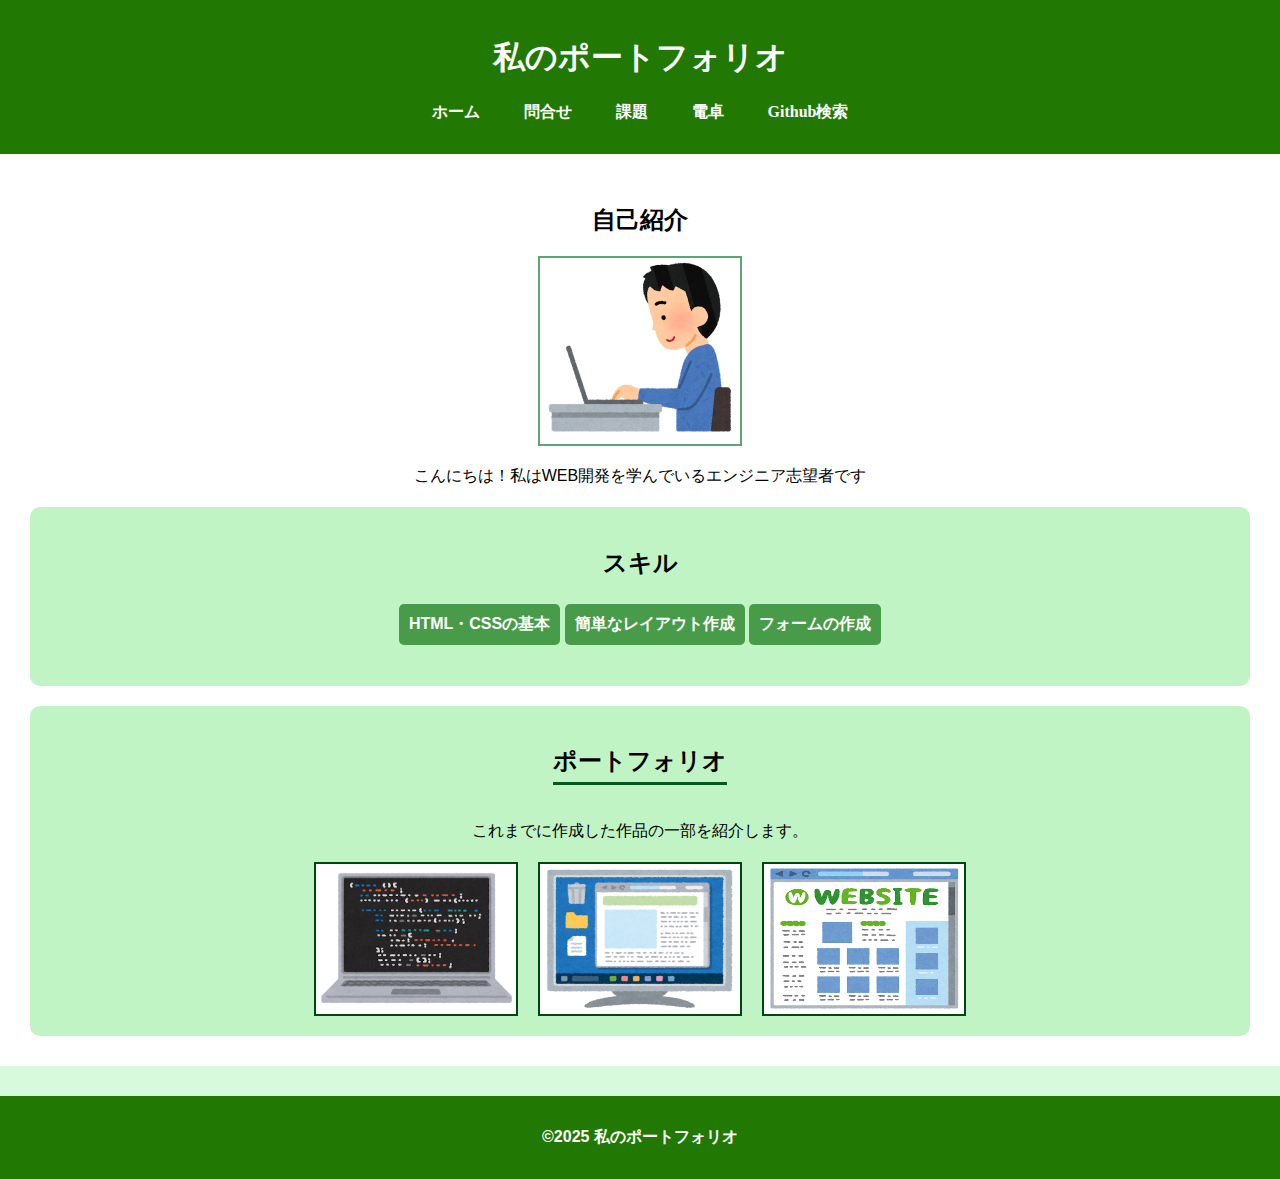
<file: index.html>
<!DOCTYPE html>
<html lang="ja">

    <head>
        <meta charset="UTF-8">
        <meta name="viewport" content="width=device-width, initial-scale=1.0">
        <title>ポートフォリオ</title>
        <link rel="stylesheet" href="start_folder/css/style.css">
    </head>

    <body>
        <header>
            <h1>私のポートフォリオ</h1>
            <nav>
                <ul class="nav_list">
                    <li><a href="index.html">ホーム</a></li>
                    <li><a href="start_folder/contact.html">問合せ</a></li>
                    <li><a href="start_folder/work.html">課題</a></li>
                    <li><a href="start_folder/calculate.html">電卓</a></li>
                    <li><a href="start_folder/githubsearch.html">Github検索</a></li>
                </ul>
            </nav>
        </header>

        <main>
            <section class="profile">
                <h2>自己紹介</h2>
                <img src="start_folder/img/computer_side_man.png" alt="私のイメージ画像" class="my_image">
                <p>こんにちは！私はWEB開発を学んでいるエンジニア志望者です</p>
            </section>
            <section class="skills">
                <h2>スキル</h2>
                <ul class="skill_list">
                    <li>HTML・CSSの基本</li>
                    <li>簡単なレイアウト作成</li>
                    <li>フォームの作成</li>
                </ul>
            </section>
            <section class="portfolio">
                <h2>ポートフォリオ</h2>
                <p>これまでに作成した作品の一部を紹介します。</p>
                <div class="portfolio_img">
                    <img src="start_folder/img/computer_screen_programming.png" alt="作品1">
                    <img src="start_folder/img/display_monitor_computer.png" alt="作品2">
                    <img src="start_folder/img/website_normal.png" alt="作品3">
                </div>
            </section>
        </main>
        <footer>
            <p>&copy;2025 私のポートフォリオ</p>
        </footer>
    </body>

</html>
</file>
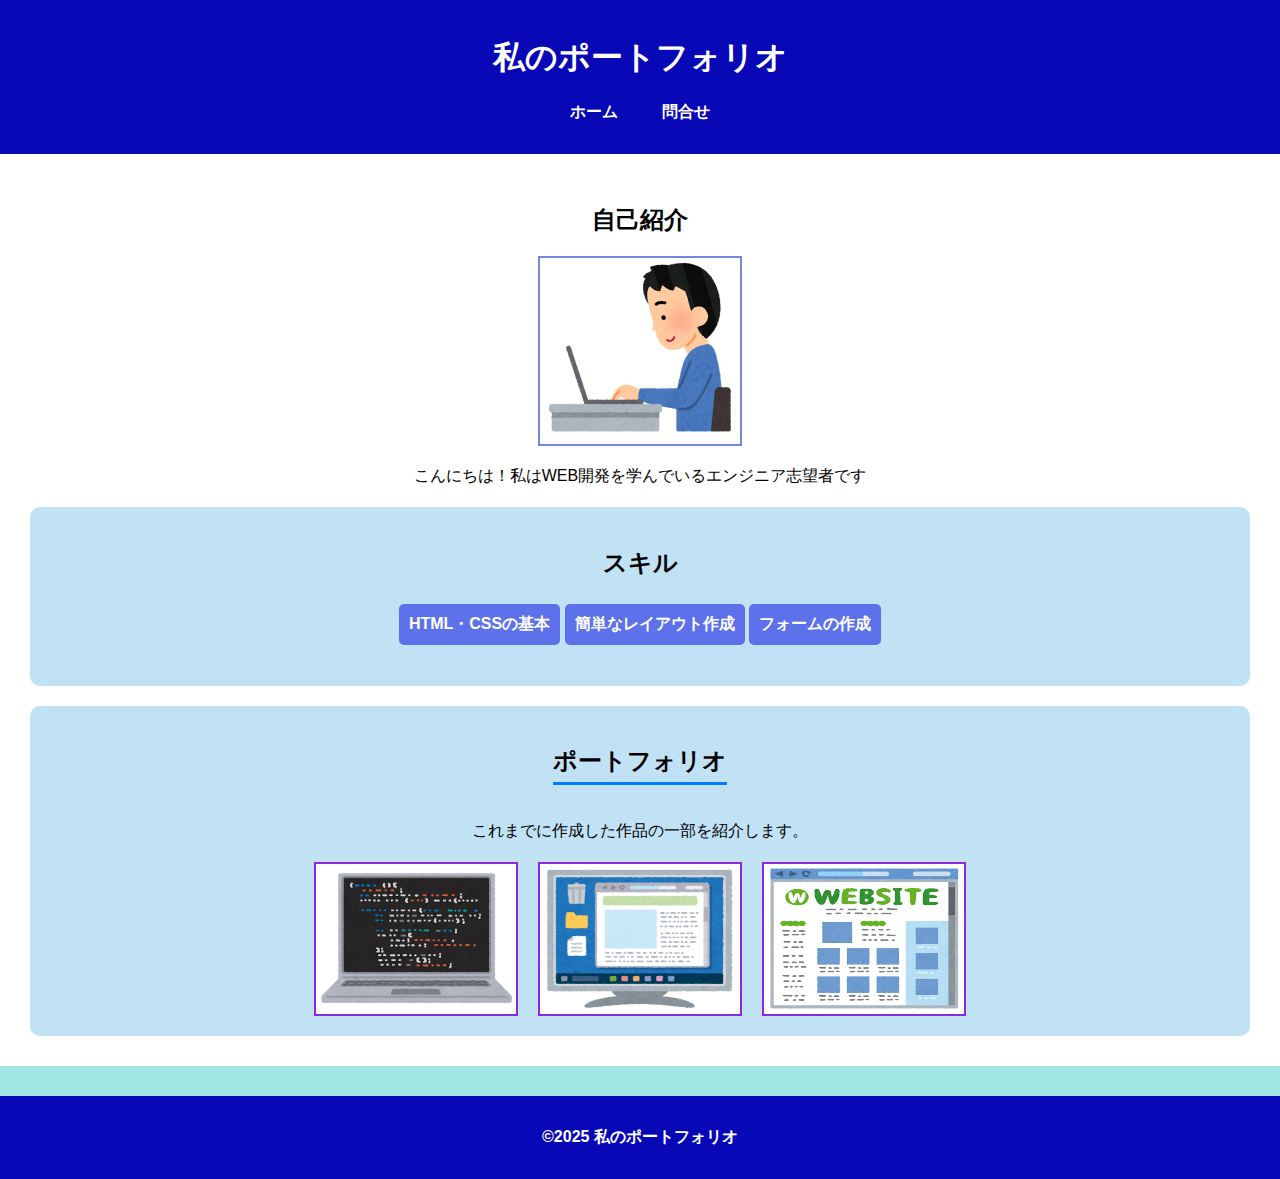
<file: my_portfolio.html>
<!DOCTYPE html>
<html lang="ja">

    <head>
        <meta charset="UTF-8">
        <meta name="viewport" content="width=device-width, initial-scale=1.0">
        <title>ポートフォリオ</title>
        <link rel="stylesheet" href="start_folder/Week4/last_kadai/portfolio.css">
    </head>

    <body>
        <header>
            <h1>私のポートフォリオ</h1>
            <nav>
                <ul class="nav_list">
                    <li><a href="my_portfolio.html">ホーム</a></li>
                    <li><a href="start_folder/Week4/last_kadai/toiawase_form.html">問合せ</a></li>
                </ul>
            </nav>
        </header>

        <main>
            <section class="profile">
                <h2>自己紹介</h2>
                <img src="start_folder/Week4/last_kadai/computer_side_man.png" alt="私のイメージ画像" class="my_image">
                <p>こんにちは！私はWEB開発を学んでいるエンジニア志望者です</p>
            </section>
            <section class="skills">
                <h2>スキル</h2>
                <ul class="skill_list">
                    <li>HTML・CSSの基本</li>
                    <li>簡単なレイアウト作成</li>
                    <li>フォームの作成</li>
                </ul>
            </section>
            <section class="portfolio">
                <h2>ポートフォリオ</h2>
                <p>これまでに作成した作品の一部を紹介します。</p>
                <div class="portfolio_img">
                    <img src="start_folder/Week4/last_kadai/computer_screen_programming.png" alt="作品1">
                    <img src="start_folder/Week4/last_kadai/display_monitor_computer.png" alt="作品2">
                    <img src="start_folder/Week4/last_kadai/website_normal.png" alt="作品3">
                </div>
            </section>
        </main>
        <footer>
            <p>&copy;2025 私のポートフォリオ</p>
        </footer>
    </body>

</html>
</file>
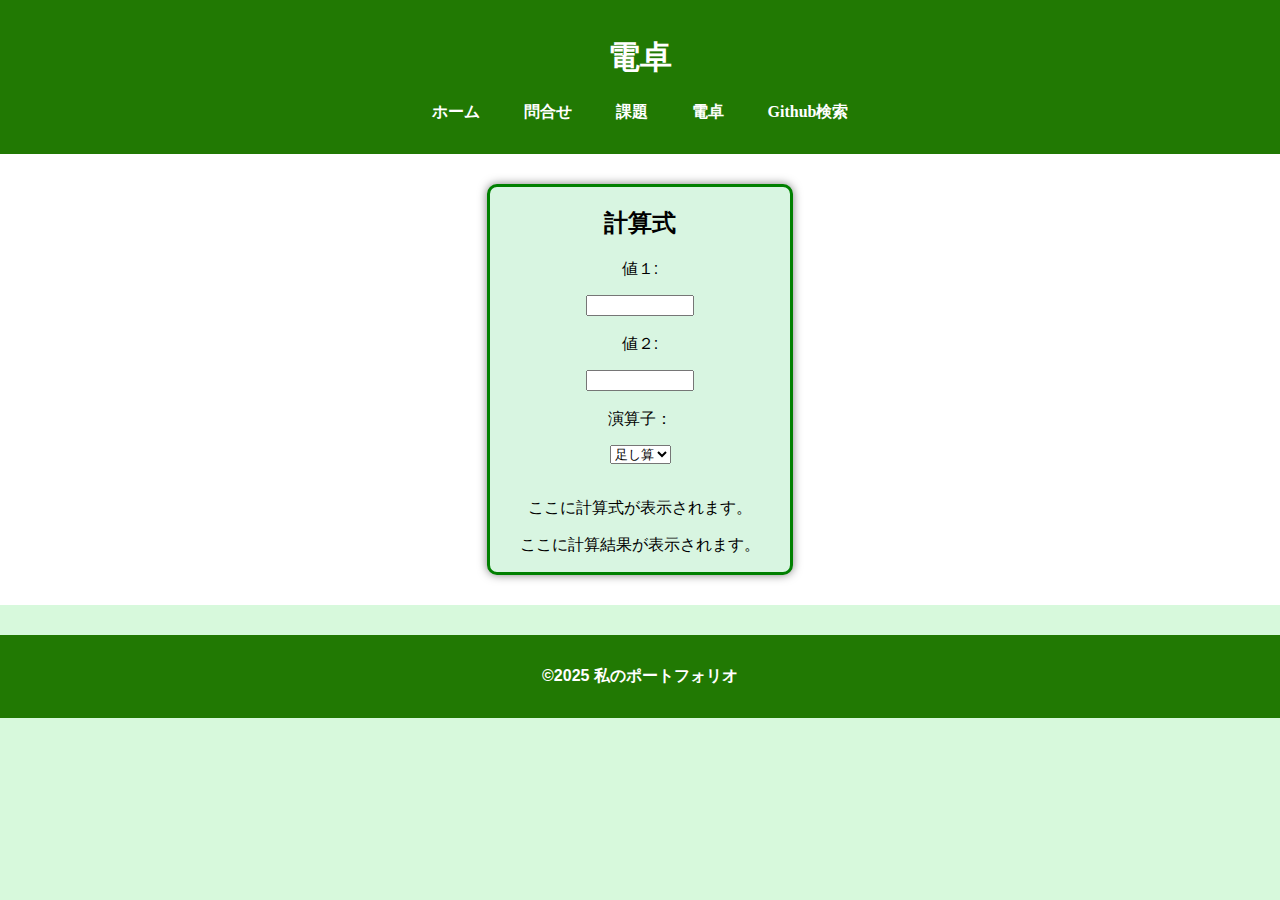
<file: start_folder/calculate.html>
<!DOCTYPE html>
<html lang="ja">

    <head>
        <meta charset="UTF-8">
        <meta name="viewport" content="width=device-width, initial-scale=1.0">
        <title>電卓</title>
        <link rel="stylesheet" href="css/style.css">
    </head>

    <body>
        <header>
            <h1>電卓</h1>
            <nav>
                <ul class="nav_list">
                    <li><a href="../index.html">ホーム</a></li>
                    <li><a href="contact.html">問合せ</a></li>
                    <li><a href="work.html">課題</a></li>
                    <li><a href="calculate.html">電卓</a></li>
                    <li><a href="githubsearch.html">Github検索</a></li>
                </ul>
            </nav>
        </header>

        <main>
            <section class="calculate">
                <h2>計算式</h2>
                <form action="#" method="post">
                    <label for="value1">値１:</label>
                    <input type="number" id="value1"><br>

                    <label for="value2">値２:</label>
                    <input type="number" id="value2"><br>

                    <label for="choice">演算子：</label>
                    <select name="choice" id="choice">
                        <option value="addition">足し算</option>
                        <option value="subtraction">引き算</option>
                        <option value="multiplication">掛け算</option>
                        <option value="division">割り算</option>
                    </select><br><br>
                </form>

                <p id="formula">ここに計算式が表示されます。</p>
                <p id="result">ここに計算結果が表示されます。</p>
            </section>
        </main>

        <footer>
            <p>&copy;2025 私のポートフォリオ</p>
        </footer>
        <script src="JavaScriptWork/calculate.js"></script>
    </body>

</html>
</file>
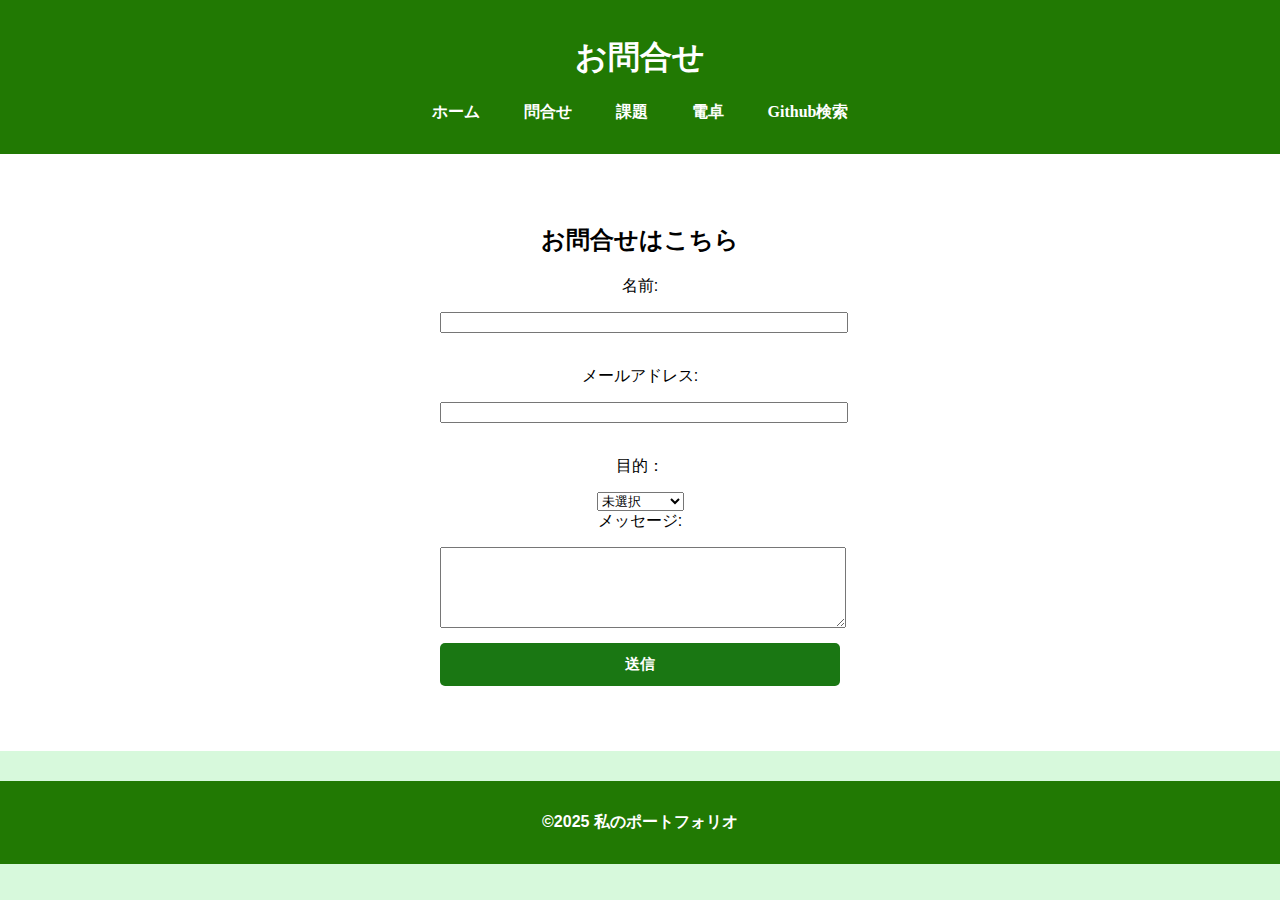
<file: start_folder/contact.html>
<!DOCTYPE html>
<html lang="ja">

    <head>
        <meta charset="UTF-8">
        <meta name="viewport" content="width=device-width, initial-scale=1.0">
        <title>お問合せ</title>
        <link rel="stylesheet" href="css/style.css">
    </head>

    <body>
        <header>
            <h1>お問合せ</h1>
            <nav>
                <ul class="nav_list">
                    <li><a href="../index.html">ホーム</a></li>
                    <li><a href="contact.html">問合せ</a></li>
                    <li><a href="work.html">課題</a></li>
                    <li><a href="calculate.html">電卓</a></li>
                    <li><a href="githubsearch.html">Github検索</a></li>
                </ul>
            </nav>
        </header>

        <main>
            <section class="contact_form">
                <h2>お問合せはこちら</h2>
                <form action="#" method="post">
                    <label for="name">名前:</label>
                    <input type="text" id="name" name="name" required><br>

                    <label for="email">メールアドレス:</label>
                    <input type="email" id="email" name="email" required><br>

                    <label for="purpose">目的：</label>
                    <select name="purpose">
                        <option value="not_choice">未選択</option>
                        <option value="ricruit">リクルート</option>
                        <option value="question">質問</option>
                        <option value="job_request">仕事依頼</option>
                        <option value="other">その他</option>
                    </select><br>

                    <label for="message">メッセージ:</label>
                    <textarea id="message" name="message" rows="5" required></textarea>

                    <button type="submit">送信</button>
                </form>
            </section>
        </main>

        <footer>
            <p>&copy;2025 私のポートフォリオ</p>
        </footer>
    </body>

</html>
</file>
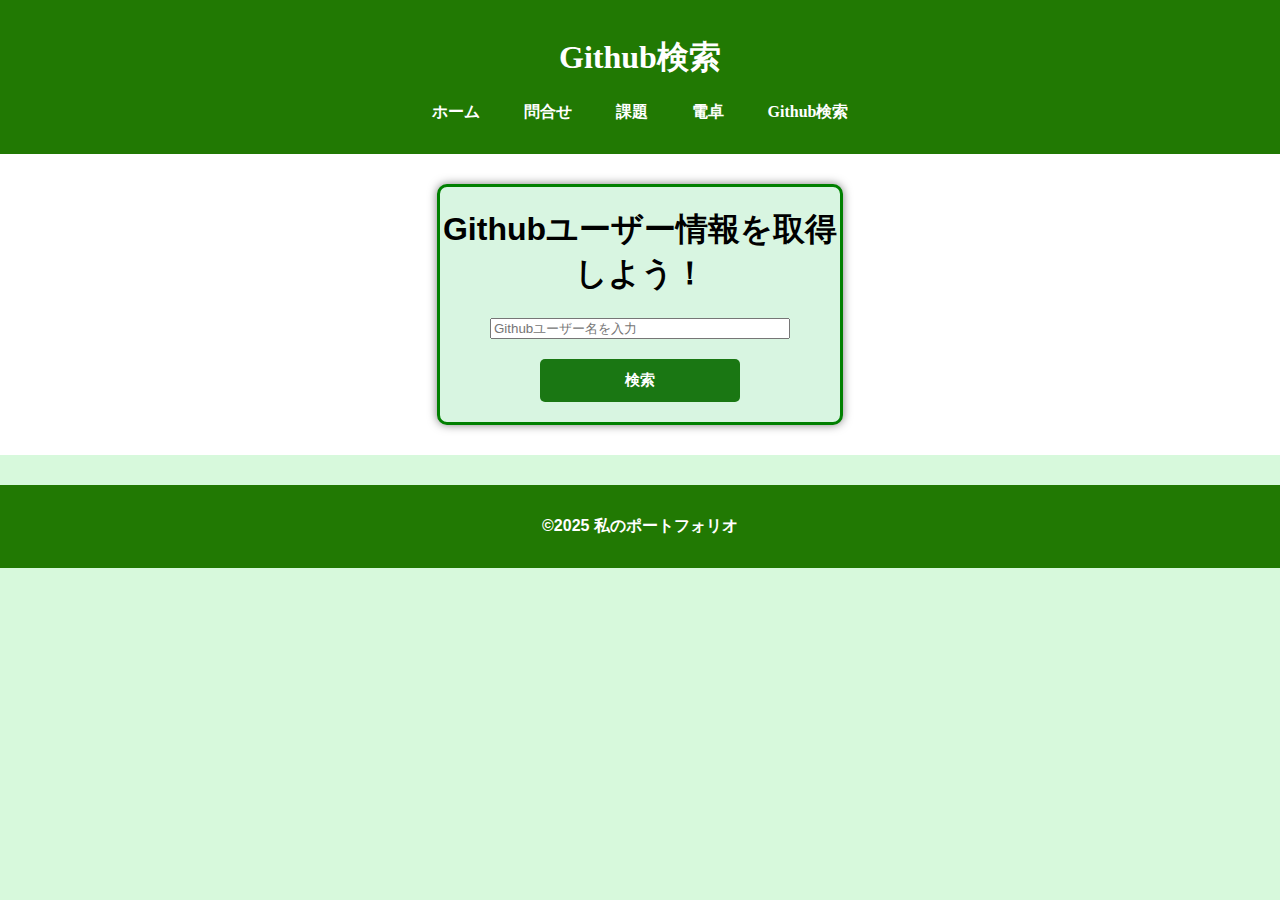
<file: start_folder/githubsearch.html>
<!DOCTYPE html>
<html lang="ja">

    <head>
        <meta charset="UTF-8">
        <meta name="viewport" content="width=device-width, initial-scale=1.0">
        <title>Github検索</title>
        <link rel="stylesheet" href="css/style.css">
    </head>

    <body>
        <header>
            <h1>Github検索</h1>
            <nav>
                <ul class="nav_list">
                    <li><a href="../index.html">ホーム</a></li>
                    <li><a href="contact.html">問合せ</a></li>
                    <li><a href="work.html">課題</a></li>
                    <li><a href="calculate.html">電卓</a></li>
                    <li><a href="githubsearch.html">Github検索</a></li>
                </ul>
            </nav>
        </header>
        <main>
            <section class="githubsearch">
                <h1>Githubユーザー情報を取得しよう！</h1>
                <form action="#" method="get">
                    <input type="search" id="username" placeholder="Githubユーザー名を入力">
                    <button id="searchBtn">検索</button>
                    <div id="result"></div>
                    <script src="JavaScriptWork/githubsearch.js"></script>
                </form>
            </section>
        </main>
        <footer>
            <p>&copy;2025 私のポートフォリオ</p>
        </footer>
    </body>

</html>
</file>
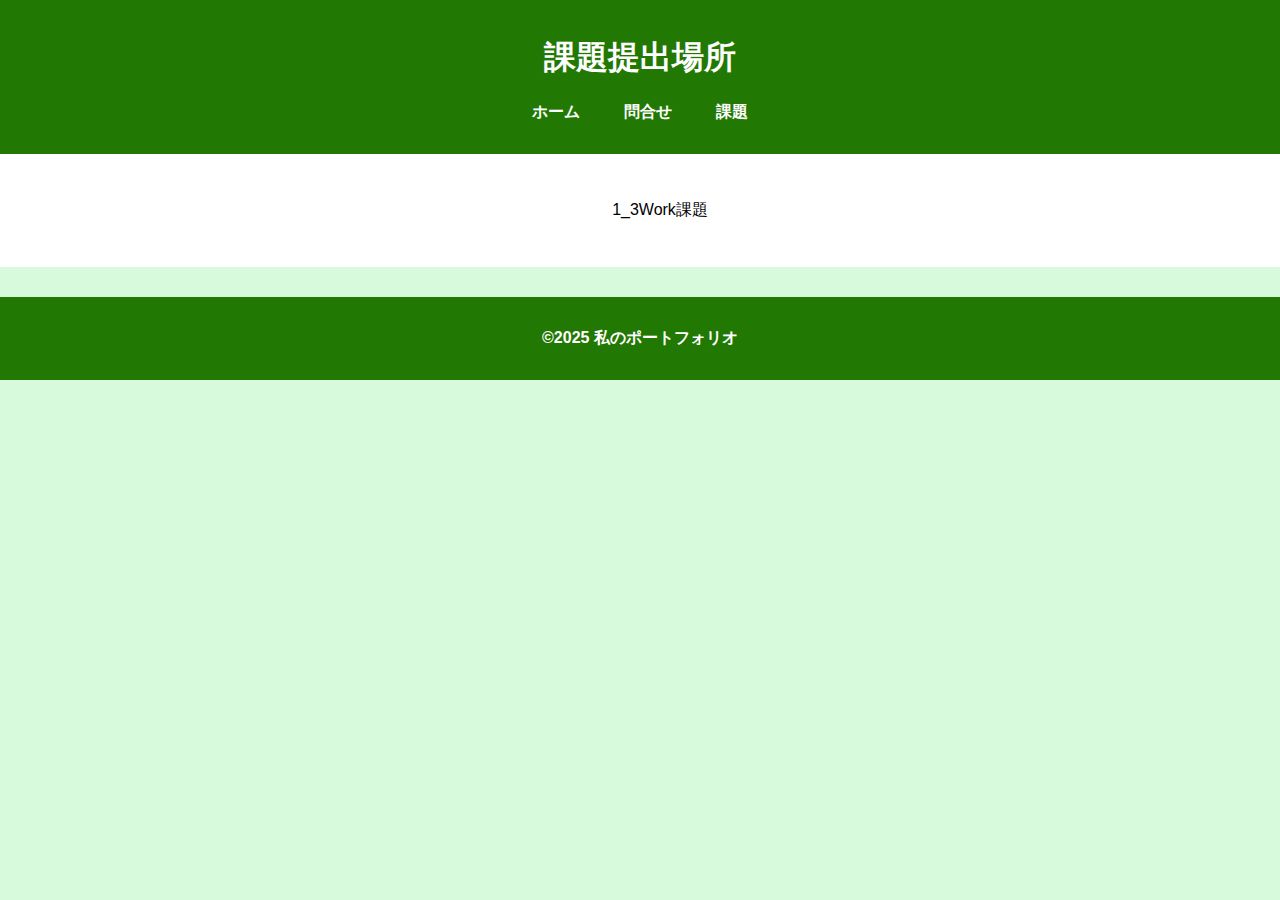
<file: start_folder/work.html>
<!DOCTYPE html>
<html lang="ja">

    <head>
        <meta charset="UTF-8">
        <meta name="viewport" content="width=device-width, initial-scale=1.0">
        <title>課題</title>
        <link rel="stylesheet" href="css/style.css">
    </head>

    <body>
        <header>
            <h1>課題提出場所</h1>
            <nav>
                <ul class="nav_list">
                    <li><a href="../index.html">ホーム</a></li>
                    <li><a href="contact.html">問合せ</a></li>
                    <li><a href="work.html">課題</a></li>
                </ul>
            </nav>
        </header>

        <main>
            <section>
                <ul class="work_list">
                    <li><a href="JavaScriptWork/Work_1_3/Work1_3.html">1_3Work課題</a></li>
                </ul>
            </section>
        </main>
        <footer>
            <p>&copy;2025 私のポートフォリオ</p>
        </footer>
    </body>

</html>
</file>
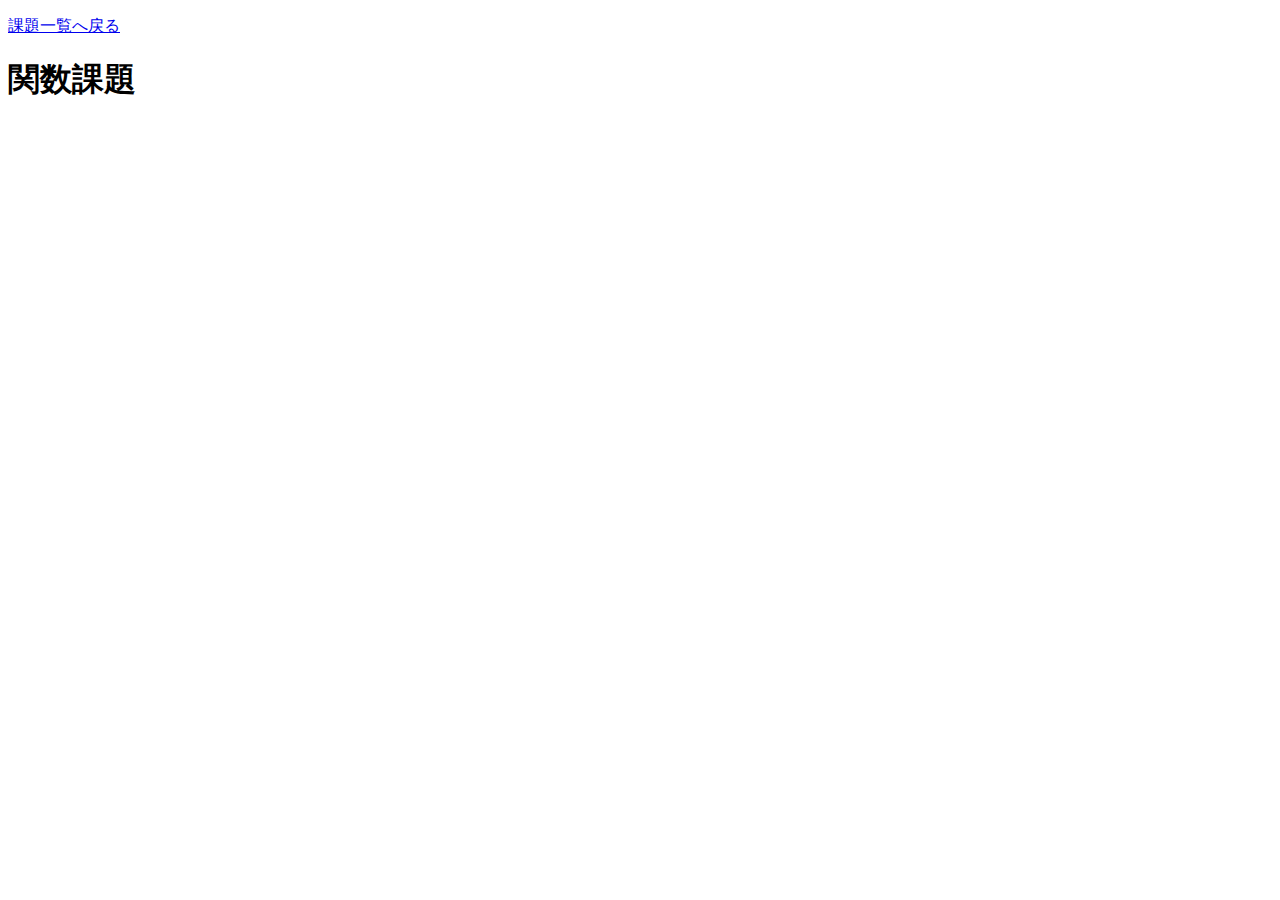
<file: start_folder/JavaScriptWork/Work_1_3/Work1_3.html>
<!DOCTYPE html>
<html lang="ja">

    <head>
        <meta charset="UTF-8">
        <meta name="viewport" content="width=device-width, initial-scale=1.0">
        <title>Work1_3</title>
    </head>

    <body>
        <p><a href="../../work.html">課題一覧へ戻る</a></p>
        <h1>関数課題</h1>
        <script src="Work1_3.js"></script>
    </body>

</html>
</file>
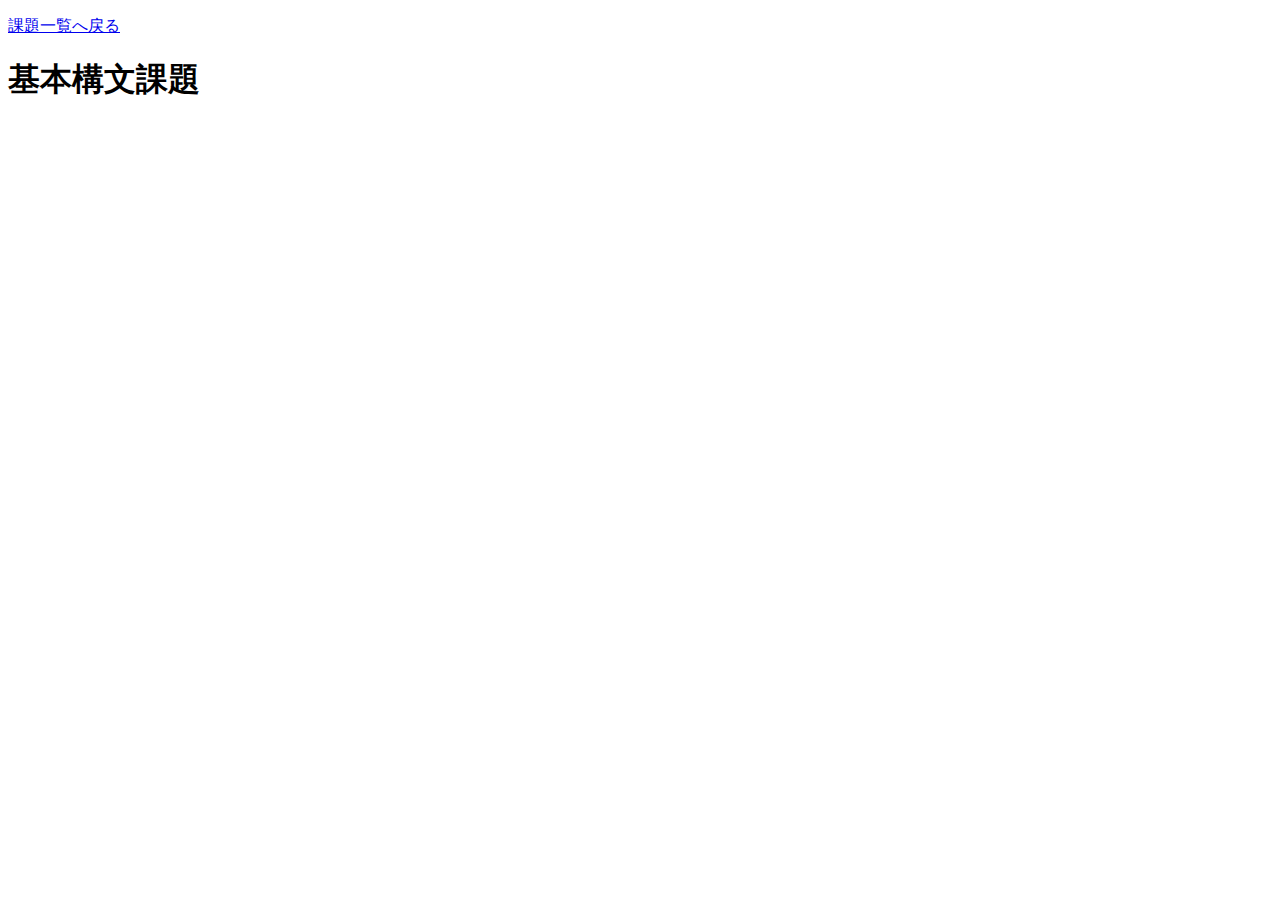
<file: start_folder/JavaScriptWork/Work_1_4/Work1_4.html>
<!DOCTYPE html>
<html lang="ja">

    <head>
        <meta charset="UTF-8">
        <meta name="viewport" content="width=device-width, initial-scale=1.0">
        <title>Work1_4</title>
    </head>

    <body>
        <p><a href="../../work.html">課題一覧へ戻る</a></p>
        <h1>基本構文課題</h1>
        <script src="Work1_4.js"></script>
    </body>

</html>
</file>
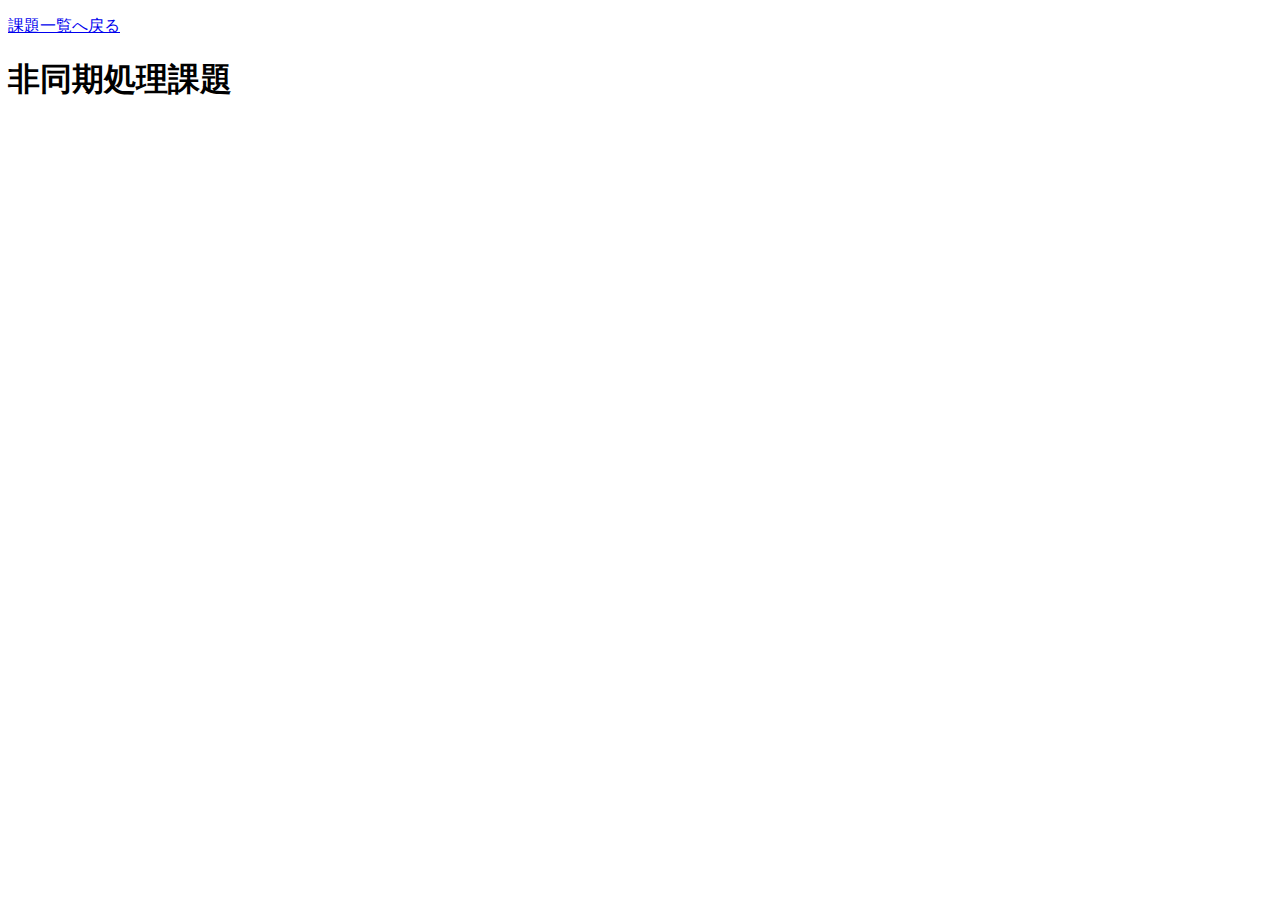
<file: start_folder/JavaScriptWork/Work_1_6/Work1_6.html>
<!DOCTYPE html>
<html lang="ja">

    <head>
        <meta charset="UTF-8">
        <meta name="viewport" content="width=device-width, initial-scale=1.0">
        <title>Work1_6</title>
    </head>

    <body>
        <p><a href="../../work.html">課題一覧へ戻る</a></p>
        <h1>非同期処理課題</h1>
        <script src="Work1_6.js"></script>
    </body>

</html>
</file>
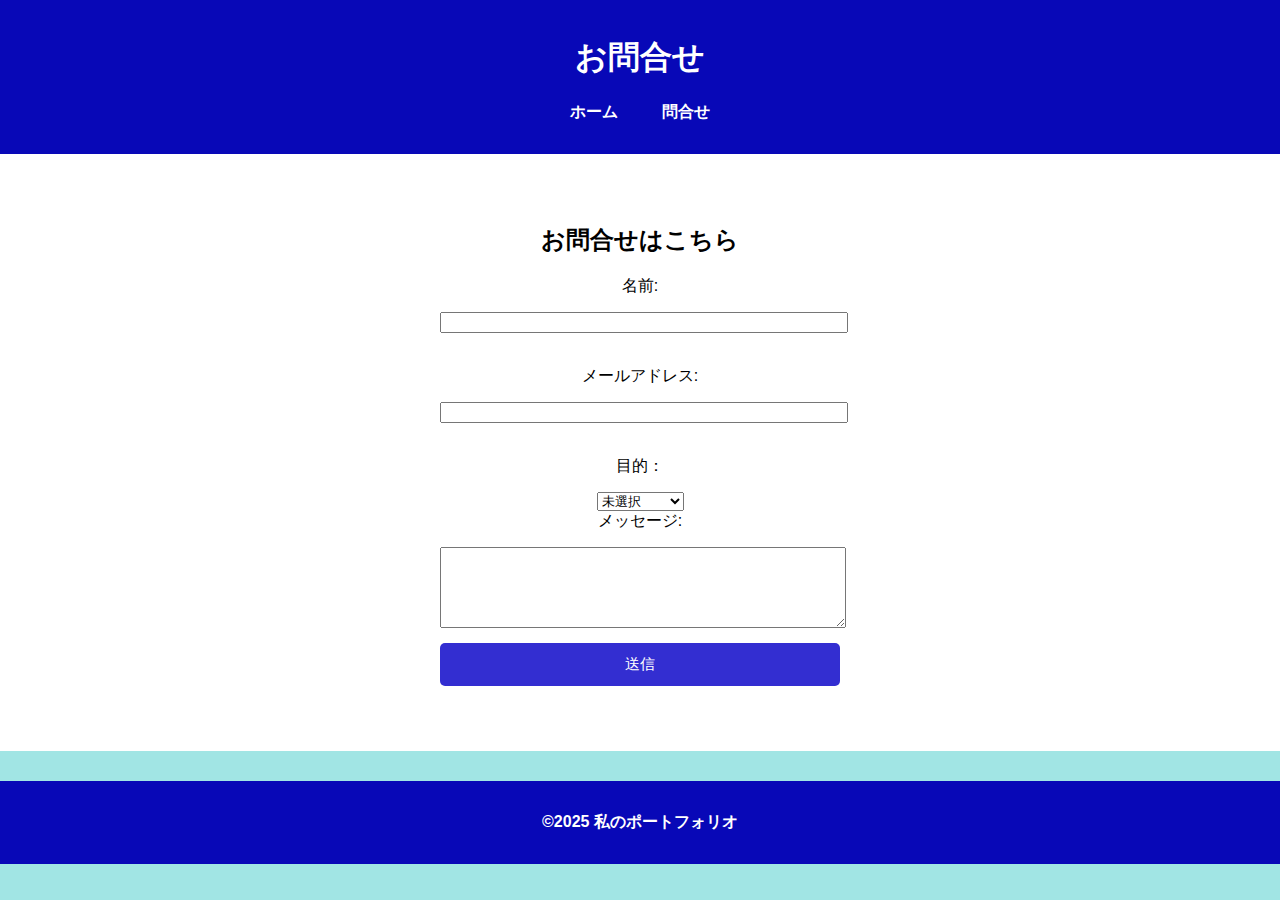
<file: start_folder/Week4/last_kadai/toiawase_form.html>
<!DOCTYPE html>
<html lang="ja">

    <head>
        <meta charset="UTF-8">
        <meta name="viewport" content="width=device-width, initial-scale=1.0">
        <title>お問合せ</title>
        <link rel="stylesheet" href="portfolio.css">
    </head>

    <body>
        <header>
            <h1>お問合せ</h1>
            <nav>
                <ul class="nav_list">
                    <li><a href="../../../my_portfolio.html">ホーム</a></li>
                    <li><a href="toiawase_form.html">問合せ</a></li>
                </ul>
            </nav>
        </header>

        <main>
            <section class="contact_form">
                <h2>お問合せはこちら</h2>
                <form action="#" method="post">
                    <label for="name">名前:</label>
                    <input type="text" id="name" name="name" required><br>

                    <label for="email">メールアドレス:</label>
                    <input type="email" id="email" name="email" required><br>

                    <label for="purpose">目的：</label>
                    <select name="purpose">
                        <option value="not_choice">未選択</option>
                        <option value="ricruit">リクルート</option>
                        <option value="question">質問</option>
                        <option value="job_request">仕事依頼</option>
                        <option value="other">その他</option>
                    </select><br>

                    <label for="message">メッセージ:</label>
                    <textarea id="message" name="message" rows="5" required></textarea>

                    <button type="submit">送信</button>
                </form>
            </section>
        </main>

        <footer>
            <p>&copy;2025 私のポートフォリオ</p>
        </footer>
    </body>

</html>
</file>
<file: start_folder/css/style.css>
body {
    font-family: Arial, Helvetica, sans-serif;
    margin: 0;
    padding: 0;
    color: black;
    background-color: rgb(215, 249, 220);
}

header {
    background-color: rgb(33, 121, 3);
    font-family: serif;
    color: white;
    text-align: center;
    padding: 15px 0;
}

.nav_list {
    list-style: none;
    padding: 0;
    text-align: center;
}

.nav_list li {
    display: inline;
    margin: 0 20px;
}

.nav_list li a {
    color: white;
    text-decoration: none;
    font-weight: bold;
}

main {
    padding: 30px;
    text-align: center;
    font-family: sans-serif;
    background-color: white;
}

.my_image {
    width: 200px;
    border: 2px solid #067227a4;
}

.skills {
    background-color: rgb(193, 244, 196);
    padding: 20px;
    border-radius: 10px;
    margin-top: 20px;
}

.skill_list {
    list-style: none;
    padding: 0;
    font-weight: bold;
}

.skill_list li {
    background-color: #046b04a4;
    color: white;
    padding: 10px;
    margin: 5px 0;
    border-radius: 5px;
    display: inline-block;

}

.portfolio {
    background-color: rgb(193, 244, 196);
    padding: 20px;
    border-radius: 10px;
    margin-top: 20px;
}

.portfolio h2 {
    border-bottom: 3px solid #045b1f;
    display: inline-block;
    /*要素をブロック化*/
    padding-bottom: 5px;
}

.portfolio_img {
    display: flex;
    /*要素を横並びに*/
    justify-content: center;
    /*横方向で中央揃え*/
    gap: 20px;
    /*それぞれの要素同士の間隔を設定*/
    margin-top: 20px;
}

.portfolio_img img {
    width: 200px;
    height: 150px;
    border: 2px solid rgb(2, 71, 15);
    background-color: white;
}

.contact_form {
    max-width: 400px;
    margin: auto;
    background: white;
    padding: 20px;
    border-radius: 10px;
}

label,
input,
textarea,
button {
    display: block;
    width: 100%;
    margin-bottom: 15px;
}

button {
    background-color: rgb(26, 119, 19);
    color: rgb(255, 255, 255);
    padding: 12px;
    border: none;
    border-radius: 5px;
    cursor: pointer;
    font-size: 15px;
    font-weight: bold;
}

.work_list {
    list-style: none;
}

.work_list a {
    text-decoration: none;
    color: black
}

.calculate {
    max-width: 300px;
    margin: auto;
    border: 3px green solid;
    border-radius: 10px;
    background-color: #d8f5e1;
    box-shadow: 0px 0px 10px rgba(0, 0, 0, 0.5);
}

.calculate input {
    width: 100px;
    margin: auto;
}

.githubsearch {
    max-width: 400px;
    margin: auto;
    border: 3px green solid;
    border-radius: 10px;
    background-color: #d8f5e1;
    box-shadow: 0px 0px 10px rgba(0, 0, 0, 0.5);
}

.githubsearch input{
    width: 300px;
    margin: auto;
}

.githubsearch button{
    width: 200px;
    margin: auto;
    margin-top: 20px;
    margin-bottom: 20px;
}

footer {
    text-align: center;
    padding: 15px;
    background-color: rgb(33, 121, 3);
    color: white;
    margin-top: 30px;
    font-weight: bold;
}
</file>
<file: start_folder/Week4/last_kadai/portfolio.css>
body {
    font-family: Arial, Helvetica, sans-serif;
    margin: 0;
    padding: 0;
    color: black;
    background-color: rgb(161, 229, 228);
}

header {
    background-color: rgb(8, 8, 183);
    color: white;
    text-align: center;
    padding: 15px 0;
}

.nav_list {
    list-style: none;
    padding: 0;
    text-align: center;
}

.nav_list li {
    display: inline;
    margin: 0 20px;
}

.nav_list li a {
    color: white;
    text-decoration: none;
    font-weight: bold;
}

main {
    padding: 30px;
    text-align: center;
    background-color: white;
}

.my_image {
    width: 200px;
    border: 2px solid #2843cda4;
}

.skills {
    background-color: rgb(193, 225, 244);
    padding: 20px;
    border-radius: 10px;
    margin-top: 20px;
}

.skill_list {
    list-style: none;
    padding: 0;
    font-weight: bold;
}

.skill_list li {
    background-color: #2333e4a4;
    color: white;
    padding: 10px;
    margin: 5px 0;
    border-radius: 5px;
    display: inline-block;

}

.portfolio {
    background-color: rgb(193, 225, 244);
    padding: 20px;
    border-radius: 10px;
    margin-top: 20px;
}

.portfolio h2 {
    border-bottom: 3px solid #007bff;
    display: inline-block; /*要素をブロック化*/
    padding-bottom: 5px;
}

.portfolio_img{
    display: flex; /*要素を横並びに*/
    justify-content: center; /*横方向で中央揃え*/
    gap: 20px; /*それぞれの要素同士の間隔を設定*/
    margin-top: 20px;
}

.portfolio_img img {
    width: 200px;
    height: 150px;
    border: 2px solid blueviolet;
    background-color: white;
}

.contact_form {
    max-width: 400px;
    margin: auto;
    background: white;
    padding: 20px;
    border-radius: 10px;
}

label,
input,
textarea,
button {
    display: block;
    width: 100%;
    margin-bottom: 15px;
}

button {
    background-color: rgb(51, 46, 209);
    color: rgb(255, 255, 255);
    padding: 12px;
    border: none;
    border-radius: 5px;
    cursor: pointer;
    font-size: 15px;
}

footer {
    text-align: center;
    padding: 15px;
    background-color: rgb(8, 8, 183);
    color: white;
    margin-top: 30px;
    font-weight: bold;
}
</file>
